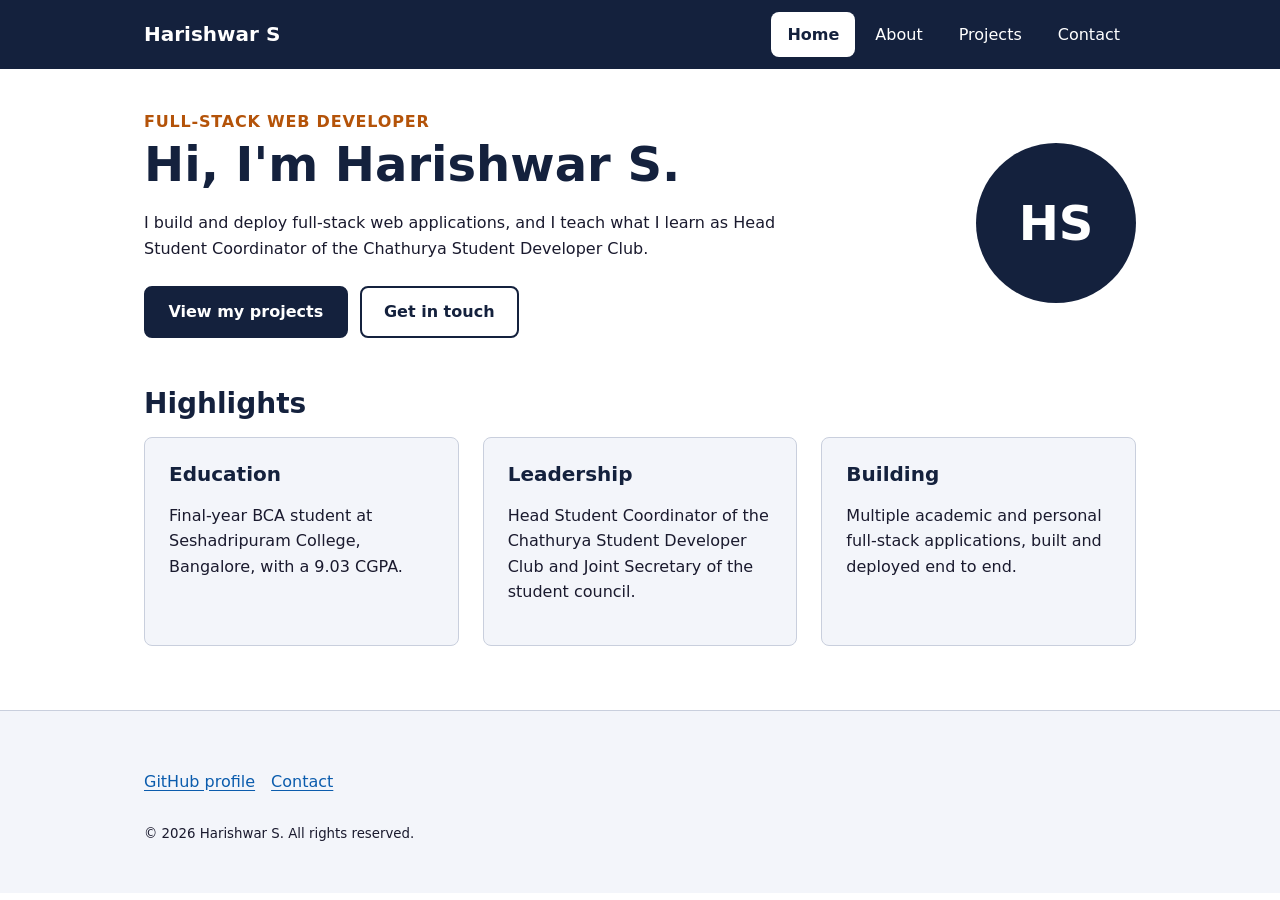
<file: index.html>
<!DOCTYPE html>
<html lang="en">
<head>
  <meta charset="utf-8">
  <meta name="viewport" content="width=device-width, initial-scale=1">
  <title>Harishwar S | Full-Stack Web Developer Portfolio</title>
  <meta name="description" content="Portfolio of Harishwar S, a final-year BCA student and full-stack web developer in Bangalore. Explore projects, skills and how to get in touch.">
  <meta name="author" content="Harishwar S">
  <meta name="robots" content="index, follow">
  <meta name="theme-color" content="#14213d">
  <!-- TODO: replace example.com with your real domain -->
  <link rel="canonical" href="https://example.com/">
  <link rel="icon" href="data:image/svg+xml,%3Csvg xmlns='http://www.w3.org/2000/svg' viewBox='0 0 32 32'%3E%3Crect width='32' height='32' rx='6' fill='%2314213d'/%3E%3Ctext x='16' y='22' font-size='18' text-anchor='middle' fill='white' font-family='sans-serif'%3EH%3C/text%3E%3C/svg%3E">
  <meta property="og:type" content="website">
  <meta property="og:title" content="Harishwar S | Full-Stack Web Developer Portfolio">
  <meta property="og:description" content="Projects, skills and contact details of Harishwar S, full-stack web developer.">
  <meta property="og:url" content="https://example.com/">
  <meta name="twitter:card" content="summary">
  <link rel="stylesheet" href="styles.css">
  <script type="application/ld+json">
  {
    "@context": "https://schema.org",
    "@type": "Person",
    "name": "Harishwar S",
    "jobTitle": "Full-Stack Web Developer",
    "url": "https://example.com/",
    "sameAs": ["https://github.com/Hari-eshwar"],
    "alumniOf": "Seshadripuram College, Bangalore"
  }
  </script>
</head>
<body>
  <a class="skip-link" href="#main">Skip to main content</a>

  <header class="site-header">
    <div class="container">
      <a class="brand" href="index.html">Harishwar S</a>
      <nav aria-label="Main">
        <ul class="nav-list">
          <li><a href="index.html" aria-current="page">Home</a></li>
          <li><a href="about.html">About</a></li>
          <li><a href="projects.html">Projects</a></li>
          <li><a href="contact.html">Contact</a></li>
        </ul>
      </nav>
    </div>
  </header>

  <main id="main" tabindex="-1">
    <div class="container">
      <section class="hero" aria-labelledby="hero-title">
        <div>
          <p class="eyebrow">Full-stack web developer</p>
          <h1 id="hero-title">Hi, I'm Harishwar S.</h1>
          <p>I build and deploy full-stack web applications, and I teach what I learn as Head Student Coordinator of the Chathurya Student Developer Club.</p>
          <div class="btn-row">
            <a class="btn" href="projects.html">View my projects</a>
            <a class="btn btn-secondary" href="contact.html">Get in touch</a>
          </div>
        </div>
        <div class="avatar" aria-hidden="true">HS</div>
      </section>

      <section aria-labelledby="highlights-title">
        <h2 id="highlights-title">Highlights</h2>
        <ul class="card-grid">
          <li class="card">
            <h3>Education</h3>
            <p>Final-year BCA student at Seshadripuram College, Bangalore, with a 9.03 CGPA.</p>
          </li>
          <li class="card">
            <h3>Leadership</h3>
            <p>Head Student Coordinator of the Chathurya Student Developer Club and Joint Secretary of the student council.</p>
          </li>
          <li class="card">
            <h3>Building</h3>
            <p>Multiple academic and personal full-stack applications, built and deployed end to end.</p>
          </li>
        </ul>
      </section>
    </div>
  </main>

  <footer class="site-footer">
    <div class="container">
      <nav aria-label="Footer">
        <ul>
          <li><a href="https://github.com/Hari-eshwar" rel="noopener noreferrer">GitHub profile<span class="visually-hidden"> (opens in a new tab)</span></a></li>
          <li><a href="contact.html">Contact</a></li>
        </ul>
      </nav>
      <p><small>&copy; <time datetime="2026">2026</time> Harishwar S. All rights reserved.</small></p>
    </div>
  </footer>
</body>
</html>
</file>
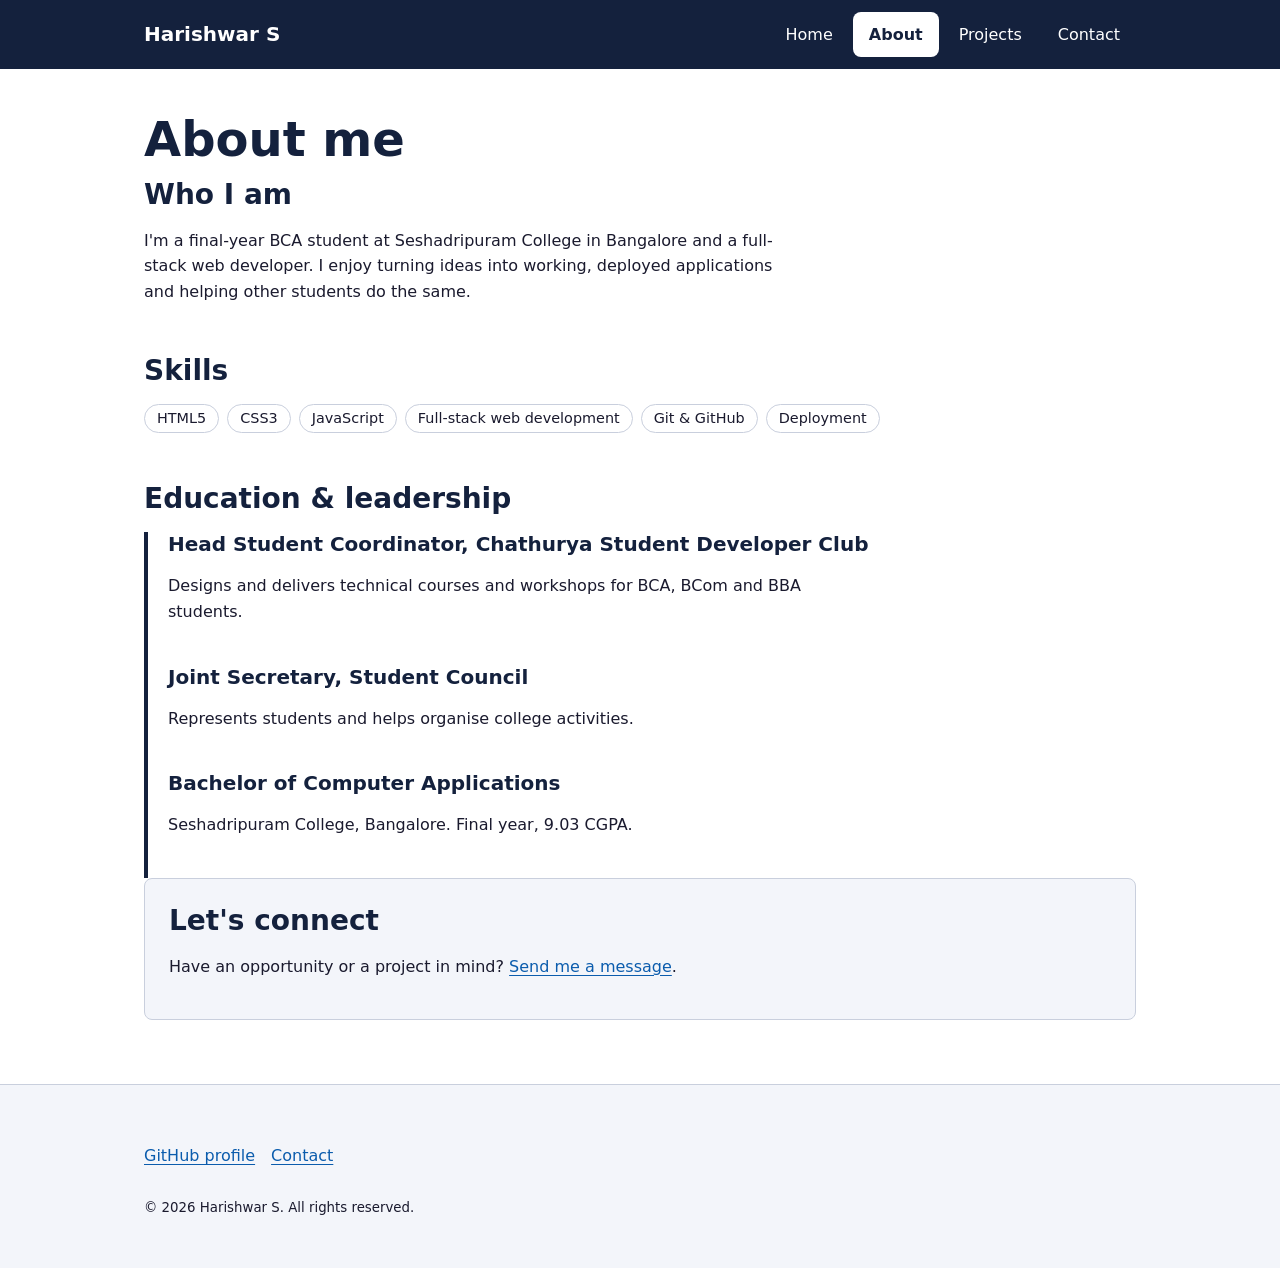
<file: about.html>
<!DOCTYPE html>
<html lang="en">
<head>
  <meta charset="utf-8">
  <meta name="viewport" content="width=device-width, initial-scale=1">
  <title>About Harishwar S | BCA Student &amp; Developer</title>
  <meta name="description" content="Learn about Harishwar S: education, skills, and community leadership as a student developer and workshop instructor in Bangalore.">
  <meta name="author" content="Harishwar S">
  <meta name="robots" content="index, follow">
  <meta name="theme-color" content="#14213d">
  <link rel="canonical" href="https://example.com/about.html">
  <link rel="icon" href="data:image/svg+xml,%3Csvg xmlns='http://www.w3.org/2000/svg' viewBox='0 0 32 32'%3E%3Crect width='32' height='32' rx='6' fill='%2314213d'/%3E%3Ctext x='16' y='22' font-size='18' text-anchor='middle' fill='white' font-family='sans-serif'%3EH%3C/text%3E%3C/svg%3E">
  <meta property="og:type" content="profile">
  <meta property="og:title" content="About Harishwar S">
  <meta property="og:description" content="Education, skills and leadership of Harishwar S.">
  <meta property="og:url" content="https://example.com/about.html">
  <link rel="stylesheet" href="styles.css">
</head>
<body>
  <a class="skip-link" href="#main">Skip to main content</a>

  <header class="site-header">
    <div class="container">
      <a class="brand" href="index.html">Harishwar S</a>
      <nav aria-label="Main">
        <ul class="nav-list">
          <li><a href="index.html">Home</a></li>
          <li><a href="about.html" aria-current="page">About</a></li>
          <li><a href="projects.html">Projects</a></li>
          <li><a href="contact.html">Contact</a></li>
        </ul>
      </nav>
    </div>
  </header>

  <main id="main" tabindex="-1">
    <div class="container">
      <h1>About me</h1>

      <section aria-labelledby="bio-title">
        <h2 id="bio-title">Who I am</h2>
        <p>I'm a final-year BCA student at Seshadripuram College in Bangalore and a full-stack web developer. I enjoy turning ideas into working, deployed applications and helping other students do the same.</p>
      </section>

      <section aria-labelledby="skills-title">
        <h2 id="skills-title">Skills</h2>
        <!-- TODO: edit this list to match your real stack -->
        <ul class="tags">
          <li>HTML5</li>
          <li>CSS3</li>
          <li>JavaScript</li>
          <li>Full-stack web development</li>
          <li>Git &amp; GitHub</li>
          <li>Deployment</li>
        </ul>
      </section>

      <section aria-labelledby="experience-title">
        <h2 id="experience-title">Education &amp; leadership</h2>
        <ol class="timeline">
          <li>
            <h3>Head Student Coordinator, Chathurya Student Developer Club</h3>
            <p>Designs and delivers technical courses and workshops for BCA, BCom and BBA students.</p>
          </li>
          <li>
            <h3>Joint Secretary, Student Council</h3>
            <p>Represents students and helps organise college activities.</p>
          </li>
          <li>
            <h3>Bachelor of Computer Applications</h3>
            <p>Seshadripuram College, Bangalore. Final year, 9.03 CGPA.</p>
          </li>
        </ol>
      </section>

      <aside aria-labelledby="connect-title" class="card">
        <h2 id="connect-title">Let's connect</h2>
        <p>Have an opportunity or a project in mind? <a href="contact.html">Send me a message</a>.</p>
      </aside>
    </div>
  </main>

  <footer class="site-footer">
    <div class="container">
      <nav aria-label="Footer">
        <ul>
          <li><a href="https://github.com/Hari-eshwar" rel="noopener noreferrer">GitHub profile<span class="visually-hidden"> (opens in a new tab)</span></a></li>
          <li><a href="contact.html">Contact</a></li>
        </ul>
      </nav>
      <p><small>&copy; <time datetime="2026">2026</time> Harishwar S. All rights reserved.</small></p>
    </div>
  </footer>
</body>
</html>
</file>
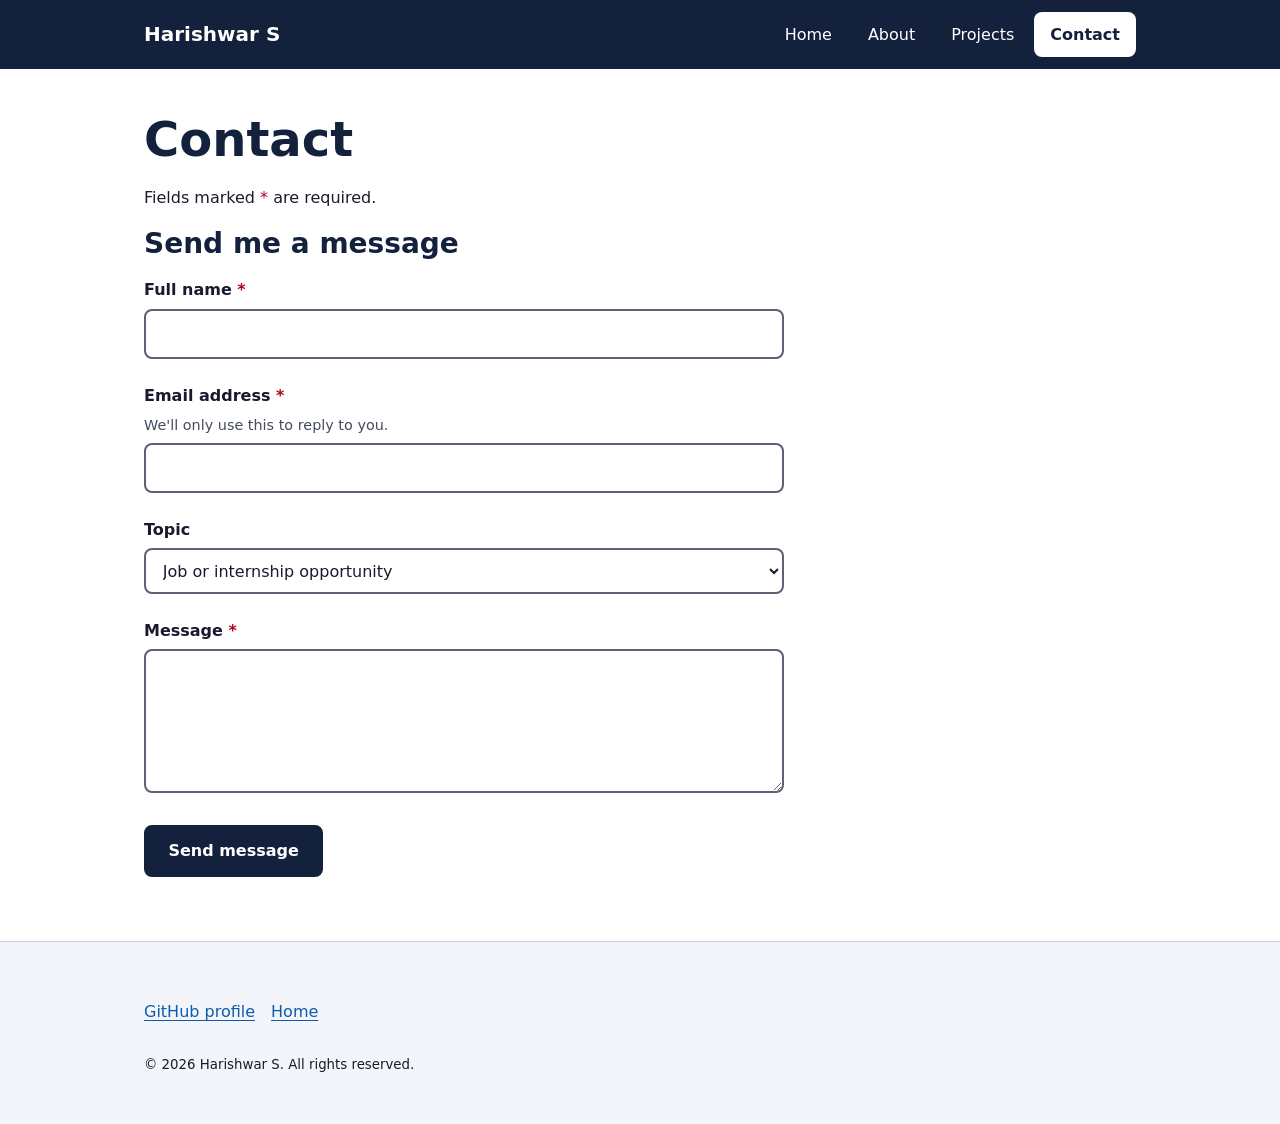
<file: contact.html>
<!DOCTYPE html>
<html lang="en">
<head>
  <meta charset="utf-8">
  <meta name="viewport" content="width=device-width, initial-scale=1">
  <title>Contact Harishwar S | Get in Touch</title>
  <meta name="description" content="Contact Harishwar S about web development opportunities, projects or workshops using the accessible contact form.">
  <meta name="author" content="Harishwar S">
  <meta name="robots" content="index, follow">
  <meta name="theme-color" content="#14213d">
  <link rel="canonical" href="https://example.com/contact.html">
  <link rel="icon" href="data:image/svg+xml,%3Csvg xmlns='http://www.w3.org/2000/svg' viewBox='0 0 32 32'%3E%3Crect width='32' height='32' rx='6' fill='%2314213d'/%3E%3Ctext x='16' y='22' font-size='18' text-anchor='middle' fill='white' font-family='sans-serif'%3EH%3C/text%3E%3C/svg%3E">
  <meta property="og:type" content="website">
  <meta property="og:title" content="Contact Harishwar S">
  <meta property="og:description" content="Send a message to Harishwar S.">
  <meta property="og:url" content="https://example.com/contact.html">
  <link rel="stylesheet" href="styles.css">
</head>
<body>
  <a class="skip-link" href="#main">Skip to main content</a>

  <header class="site-header">
    <div class="container">
      <a class="brand" href="index.html">Harishwar S</a>
      <nav aria-label="Main">
        <ul class="nav-list">
          <li><a href="index.html">Home</a></li>
          <li><a href="about.html">About</a></li>
          <li><a href="projects.html">Projects</a></li>
          <li><a href="contact.html" aria-current="page">Contact</a></li>
        </ul>
      </nav>
    </div>
  </header>

  <main id="main" tabindex="-1">
    <div class="container">
      <h1>Contact</h1>
      <p>Fields marked <span class="req" aria-hidden="true">*</span><span class="visually-hidden">with an asterisk</span> are required.</p>

      <section aria-labelledby="form-title">
        <h2 id="form-title">Send me a message</h2>

        <!-- TODO: point action at your form backend (Formspree, Netlify Forms, own API) -->
        <form id="contact-form" action="#" method="post" novalidate>
          <div class="form-field">
            <label for="name">Full name <span class="req" aria-hidden="true">*</span></label>
            <input type="text" id="name" name="name" autocomplete="name" required aria-required="true" aria-describedby="name-error">
            <p class="error-msg" id="name-error"></p>
          </div>

          <div class="form-field">
            <label for="email">Email address <span class="req" aria-hidden="true">*</span></label>
            <p class="hint" id="email-hint">We'll only use this to reply to you.</p>
            <input type="email" id="email" name="email" autocomplete="email" required aria-required="true" aria-describedby="email-hint email-error">
            <p class="error-msg" id="email-error"></p>
          </div>

          <div class="form-field">
            <label for="topic">Topic</label>
            <select id="topic" name="topic">
              <option value="opportunity">Job or internship opportunity</option>
              <option value="project">Project collaboration</option>
              <option value="workshop">Workshop or event</option>
              <option value="other">Something else</option>
            </select>
          </div>

          <div class="form-field">
            <label for="message">Message <span class="req" aria-hidden="true">*</span></label>
            <textarea id="message" name="message" required aria-required="true" aria-describedby="message-error"></textarea>
            <p class="error-msg" id="message-error"></p>
          </div>

          <button class="btn" type="submit">Send message</button>
          <div id="form-status" class="form-status" role="status" aria-live="polite" tabindex="-1"></div>
        </form>
        <noscript><p>JavaScript is disabled. Please reach me through my <a href="https://github.com/Hari-eshwar">GitHub profile</a>.</p></noscript>
      </section>
    </div>
  </main>

  <footer class="site-footer">
    <div class="container">
      <nav aria-label="Footer">
        <ul>
          <li><a href="https://github.com/Hari-eshwar" rel="noopener noreferrer">GitHub profile<span class="visually-hidden"> (opens in a new tab)</span></a></li>
          <li><a href="index.html">Home</a></li>
        </ul>
      </nav>
      <p><small>&copy; <time datetime="2026">2026</time> Harishwar S. All rights reserved.</small></p>
    </div>
  </footer>

  <script src="script.js" defer></script>
</body>
</html>
</file>
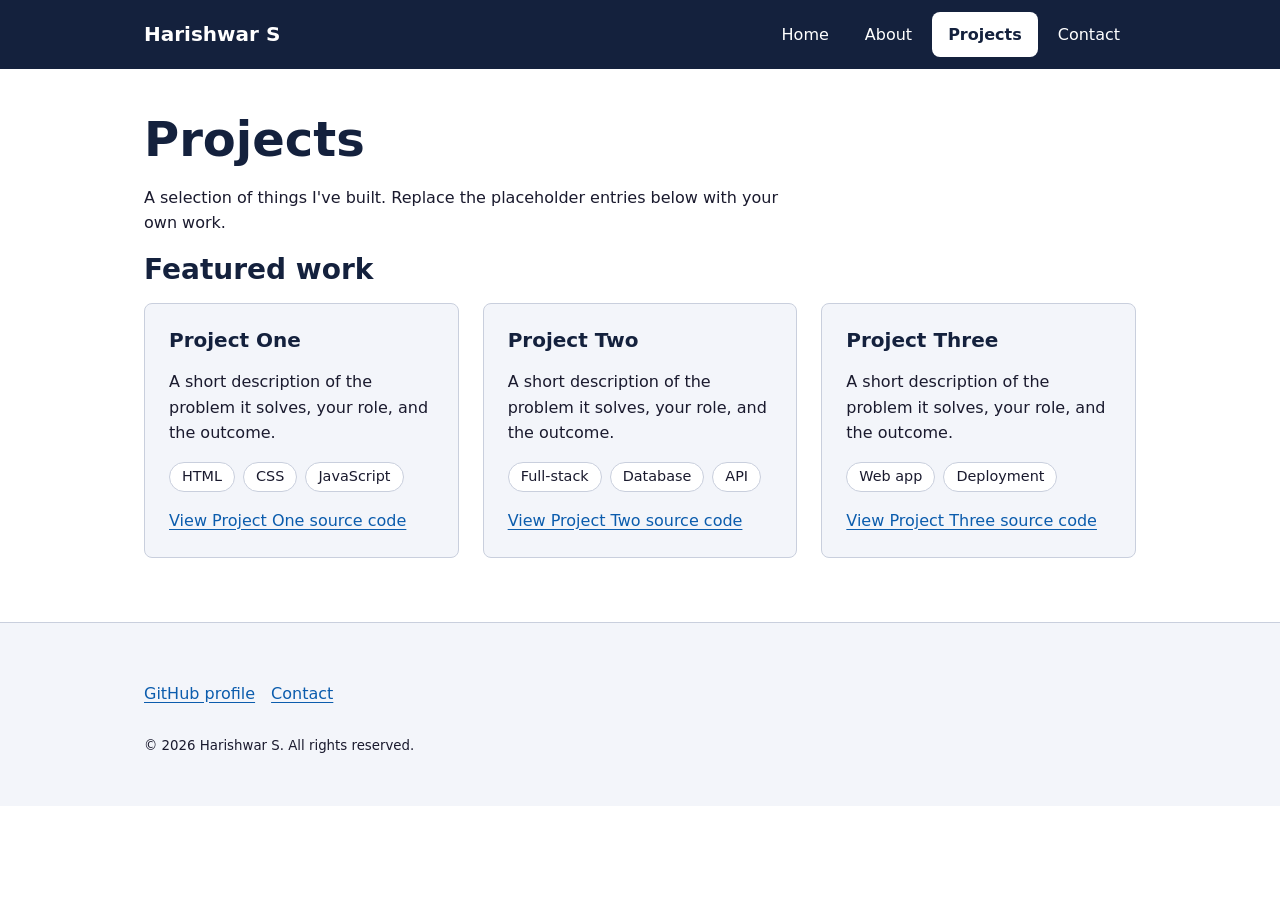
<file: projects.html>
<!DOCTYPE html>
<html lang="en">
<head>
  <meta charset="utf-8">
  <meta name="viewport" content="width=device-width, initial-scale=1">
  <title>Projects | Harishwar S</title>
  <meta name="description" content="Selected full-stack web projects by Harishwar S, with the technologies used and links to source code.">
  <meta name="author" content="Harishwar S">
  <meta name="robots" content="index, follow">
  <meta name="theme-color" content="#14213d">
  <link rel="canonical" href="https://example.com/projects.html">
  <link rel="icon" href="data:image/svg+xml,%3Csvg xmlns='http://www.w3.org/2000/svg' viewBox='0 0 32 32'%3E%3Crect width='32' height='32' rx='6' fill='%2314213d'/%3E%3Ctext x='16' y='22' font-size='18' text-anchor='middle' fill='white' font-family='sans-serif'%3EH%3C/text%3E%3C/svg%3E">
  <meta property="og:type" content="website">
  <meta property="og:title" content="Projects | Harishwar S">
  <meta property="og:description" content="Selected full-stack web projects by Harishwar S.">
  <meta property="og:url" content="https://example.com/projects.html">
  <link rel="stylesheet" href="styles.css">
</head>
<body>
  <a class="skip-link" href="#main">Skip to main content</a>

  <header class="site-header">
    <div class="container">
      <a class="brand" href="index.html">Harishwar S</a>
      <nav aria-label="Main">
        <ul class="nav-list">
          <li><a href="index.html">Home</a></li>
          <li><a href="about.html">About</a></li>
          <li><a href="projects.html" aria-current="page">Projects</a></li>
          <li><a href="contact.html">Contact</a></li>
        </ul>
      </nav>
    </div>
  </header>

  <main id="main" tabindex="-1">
    <div class="container">
      <h1>Projects</h1>
      <p>A selection of things I've built. Replace the placeholder entries below with your own work.</p>

      <section aria-labelledby="featured-title">
        <h2 id="featured-title">Featured work</h2>
        <ul class="card-grid">
          <!-- TODO: replace each article with a real project -->
          <li>
            <article class="card" aria-labelledby="p1-title">
              <h3 id="p1-title">Project One</h3>
              <p>A short description of the problem it solves, your role, and the outcome.</p>
              <ul class="tags" aria-label="Technologies used">
                <li>HTML</li><li>CSS</li><li>JavaScript</li>
              </ul>
              <a href="https://github.com/Hari-eshwar" rel="noopener noreferrer">View Project One source code<span class="visually-hidden"> (opens in a new tab)</span></a>
            </article>
          </li>
          <li>
            <article class="card" aria-labelledby="p2-title">
              <h3 id="p2-title">Project Two</h3>
              <p>A short description of the problem it solves, your role, and the outcome.</p>
              <ul class="tags" aria-label="Technologies used">
                <li>Full-stack</li><li>Database</li><li>API</li>
              </ul>
              <a href="https://github.com/Hari-eshwar" rel="noopener noreferrer">View Project Two source code<span class="visually-hidden"> (opens in a new tab)</span></a>
            </article>
          </li>
          <li>
            <article class="card" aria-labelledby="p3-title">
              <h3 id="p3-title">Project Three</h3>
              <p>A short description of the problem it solves, your role, and the outcome.</p>
              <ul class="tags" aria-label="Technologies used">
                <li>Web app</li><li>Deployment</li>
              </ul>
              <a href="https://github.com/Hari-eshwar" rel="noopener noreferrer">View Project Three source code<span class="visually-hidden"> (opens in a new tab)</span></a>
            </article>
          </li>
        </ul>
      </section>
    </div>
  </main>

  <footer class="site-footer">
    <div class="container">
      <nav aria-label="Footer">
        <ul>
          <li><a href="https://github.com/Hari-eshwar" rel="noopener noreferrer">GitHub profile<span class="visually-hidden"> (opens in a new tab)</span></a></li>
          <li><a href="contact.html">Contact</a></li>
        </ul>
      </nav>
      <p><small>&copy; <time datetime="2026">2026</time> Harishwar S. All rights reserved.</small></p>
    </div>
  </footer>
</body>
</html>
</file>
<file: styles.css>
/* Accessible portfolio styles — all text/background pairs meet WCAG AA (4.5:1+) */
:root {
  --bg: #ffffff;
  --surface: #f3f5fa;
  --text: #1a1a2e;
  --muted: #444b5e;
  --brand: #14213d;
  --on-brand: #ffffff;
  --link: #0b5cad;
  --accent: #b45309;
  --border: #c9cfdd;
  --focus: #ffbf00;
  --error: #b00020;
  --success: #0a6b2d;
  --radius: 8px;
}

*, *::before, *::after { box-sizing: border-box; }

html { scroll-behavior: smooth; font-size: 100%; }

body {
  margin: 0;
  font-family: system-ui, -apple-system, "Segoe UI", Roboto, sans-serif;
  line-height: 1.6;
  color: var(--text);
  background: var(--bg);
}

@media (prefers-reduced-motion: reduce) {
  html { scroll-behavior: auto; }
  * { transition: none !important; animation: none !important; }
}

/* Skip link */
.skip-link {
  position: absolute;
  left: 1rem;
  top: -4rem;
  background: var(--focus);
  color: #000;
  padding: .75rem 1rem;
  border-radius: var(--radius);
  font-weight: 700;
  z-index: 100;
}
.skip-link:focus { top: 1rem; }

/* Visible focus for every interactive element */
a:focus-visible, button:focus-visible, input:focus-visible,
textarea:focus-visible, select:focus-visible {
  outline: 3px solid var(--focus);
  outline-offset: 3px;
  box-shadow: 0 0 0 5px #000;
}

.container { width: min(100% - 2rem, 62rem); margin-inline: auto; }

/* Header + nav */
.site-header { background: var(--brand); color: var(--on-brand); }
.site-header .container {
  display: flex; flex-wrap: wrap; align-items: center;
  justify-content: space-between; gap: .5rem 1.5rem; padding-block: .75rem;
}
.brand { color: var(--on-brand); font-weight: 700; font-size: 1.25rem; text-decoration: none; }
.nav-list { display: flex; flex-wrap: wrap; gap: .25rem; list-style: none; margin: 0; padding: 0; }
.nav-list a {
  display: inline-block; min-height: 44px; padding: .6rem 1rem; line-height: 1.6;
  color: var(--on-brand); text-decoration: none; border-radius: var(--radius);
}
.nav-list a:hover { background: rgba(255,255,255,.15); text-decoration: underline; }
.nav-list a[aria-current="page"] { background: #fff; color: var(--brand); font-weight: 700; }

/* Layout */
main { padding-block: 2.5rem 4rem; }
section + section { margin-top: 3rem; }
h1, h2, h3 { line-height: 1.25; color: var(--brand); }
h1 { font-size: clamp(2rem, 5vw, 3rem); margin-block: 0 .5rem; }
h2 { font-size: 1.75rem; margin-block: 0 1rem; }
h3 { font-size: 1.25rem; margin-block: 0 .5rem; }
p { max-width: 65ch; }
a { color: var(--link); text-underline-offset: 3px; }
a:hover { text-decoration-thickness: 3px; }

/* Hero */
.hero { display: grid; gap: 2rem; align-items: center; }
@media (min-width: 48em) { .hero { grid-template-columns: 1fr auto; } }
.eyebrow { color: var(--accent); font-weight: 700; letter-spacing: .05em; text-transform: uppercase; margin: 0; }
.avatar {
  width: 10rem; height: 10rem; border-radius: 50%; display: grid; place-items: center;
  background: var(--brand); color: var(--on-brand); font-size: 3rem; font-weight: 700;
}

/* Buttons */
.btn {
  display: inline-block; min-height: 44px; padding: .7rem 1.4rem; border-radius: var(--radius);
  background: var(--brand); color: var(--on-brand); font: inherit; font-weight: 700;
  text-decoration: none; border: 2px solid var(--brand); cursor: pointer;
}
.btn:hover { background: #fff; color: var(--brand); }
.btn-secondary { background: #fff; color: var(--brand); }
.btn-secondary:hover { background: var(--brand); color: #fff; }
.btn-row { display: flex; flex-wrap: wrap; gap: .75rem; margin-top: 1.5rem; }

/* Cards */
.card-grid { display: grid; gap: 1.5rem; grid-template-columns: repeat(auto-fit, minmax(16rem, 1fr)); list-style: none; padding: 0; margin: 0; }
.card { background: var(--surface); border: 1px solid var(--border); border-radius: var(--radius); padding: 1.5rem; height: 100%; }
.tags { display: flex; flex-wrap: wrap; gap: .5rem; list-style: none; padding: 0; margin: 1rem 0; }
.tags li { background: #fff; border: 1px solid var(--border); border-radius: 999px; padding: .15rem .75rem; font-size: .9rem; }

/* Timeline / definition lists */
.timeline { list-style: none; padding: 0; margin: 0; border-left: 4px solid var(--brand); }
.timeline li { padding: 0 0 1.5rem 1.25rem; }
.timeline time { color: var(--muted); font-size: .95rem; }

/* Form */
.form-field { margin-bottom: 1.5rem; }
label, legend { display: block; font-weight: 700; margin-bottom: .35rem; }
.hint { color: var(--muted); font-size: .9rem; margin: 0 0 .35rem; }
.req { color: var(--error); }
input[type="text"], input[type="email"], select, textarea {
  width: 100%; max-width: 40rem; min-height: 44px; padding: .65rem .8rem;
  font: inherit; color: var(--text); background: #fff;
  border: 2px solid #5b6275; border-radius: var(--radius);
}
textarea { min-height: 9rem; resize: vertical; }
[aria-invalid="true"] { border-color: var(--error); }
.error-msg { color: var(--error); font-weight: 600; margin: .35rem 0 0; }
.error-msg:empty { display: none; }
.form-status { margin-top: 1rem; padding: 1rem; border-radius: var(--radius); font-weight: 600; max-width: 40rem; }
.form-status:empty { display: none; }
.form-status.ok { background: #e6f4ea; color: var(--success); border: 2px solid var(--success); }
.form-status.err { background: #fdecea; color: var(--error); border: 2px solid var(--error); }

/* Footer */
.site-footer { background: var(--surface); border-top: 1px solid var(--border); padding-block: 2rem; }
.site-footer ul { display: flex; flex-wrap: wrap; gap: 1rem; list-style: none; padding: 0; }
.site-footer a { display: inline-block; min-height: 44px; padding-block: .6rem; }

.visually-hidden {
  position: absolute !important; width: 1px; height: 1px; margin: -1px; padding: 0;
  overflow: hidden; clip: rect(0 0 0 0); white-space: nowrap; border: 0;
}

@media (forced-colors: active) {
  .btn, .card, input, textarea, select { border: 2px solid CanvasText; }
}
</file>
